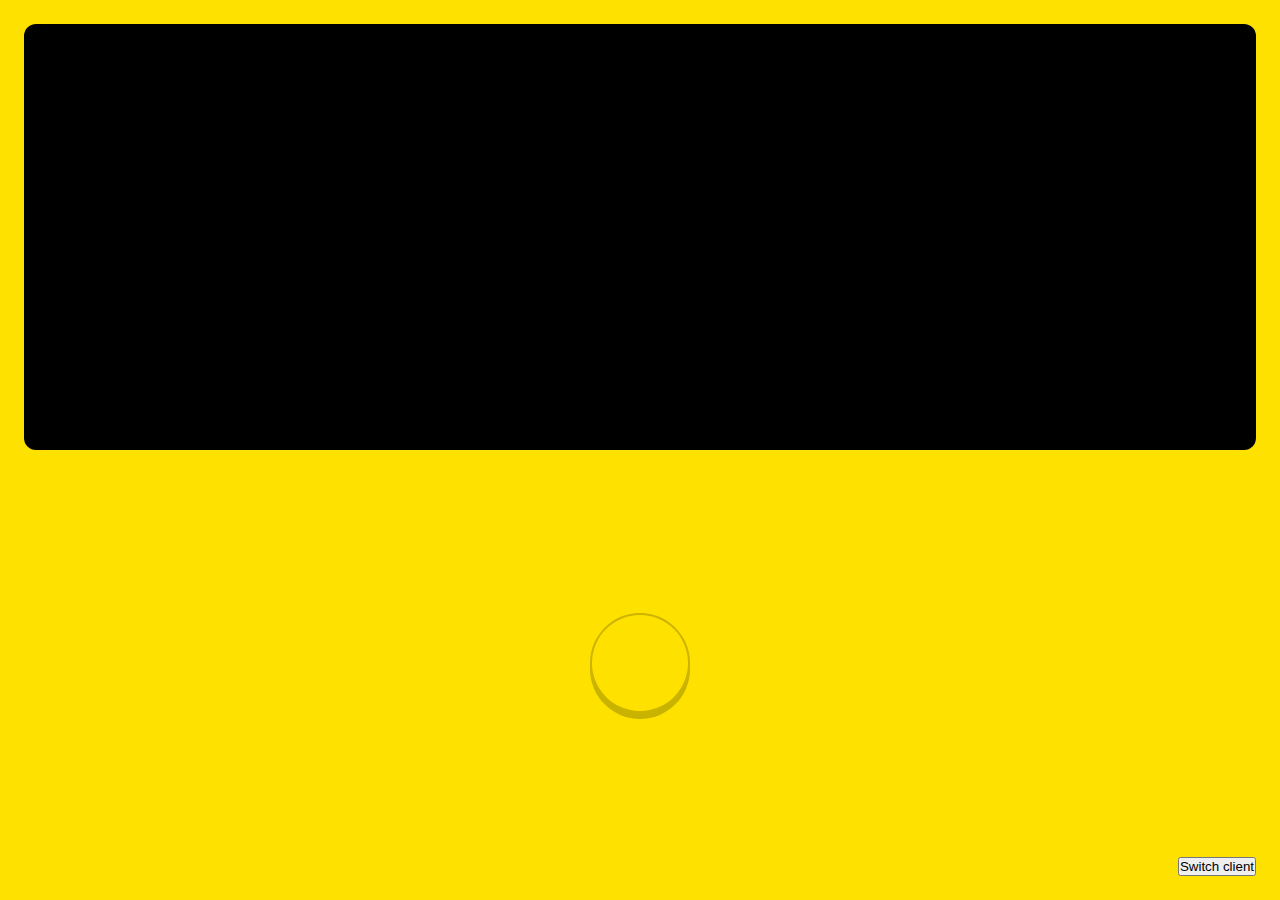
<file: html_client/index.html>
<!DOCTYPE html>
<html lang="en">
  <head>
    <meta charset="UTF-8" />
    <title>Dlink Test Client</title>
    <link rel="stylesheet" href="styles.css" />
  </head>
  <body>
    <pre id="console"></pre>
    <button id="btn" type="button"></button>
    <audio id="audioPlayback" controls hidden></audio>
    <button id="switchBtn" type="button">Switch client</button>
    <script src="utils.js"></script>
    <script src="dlink_client.js"></script>
    <script src="main.js"></script>
  </body>
</html>
</file>
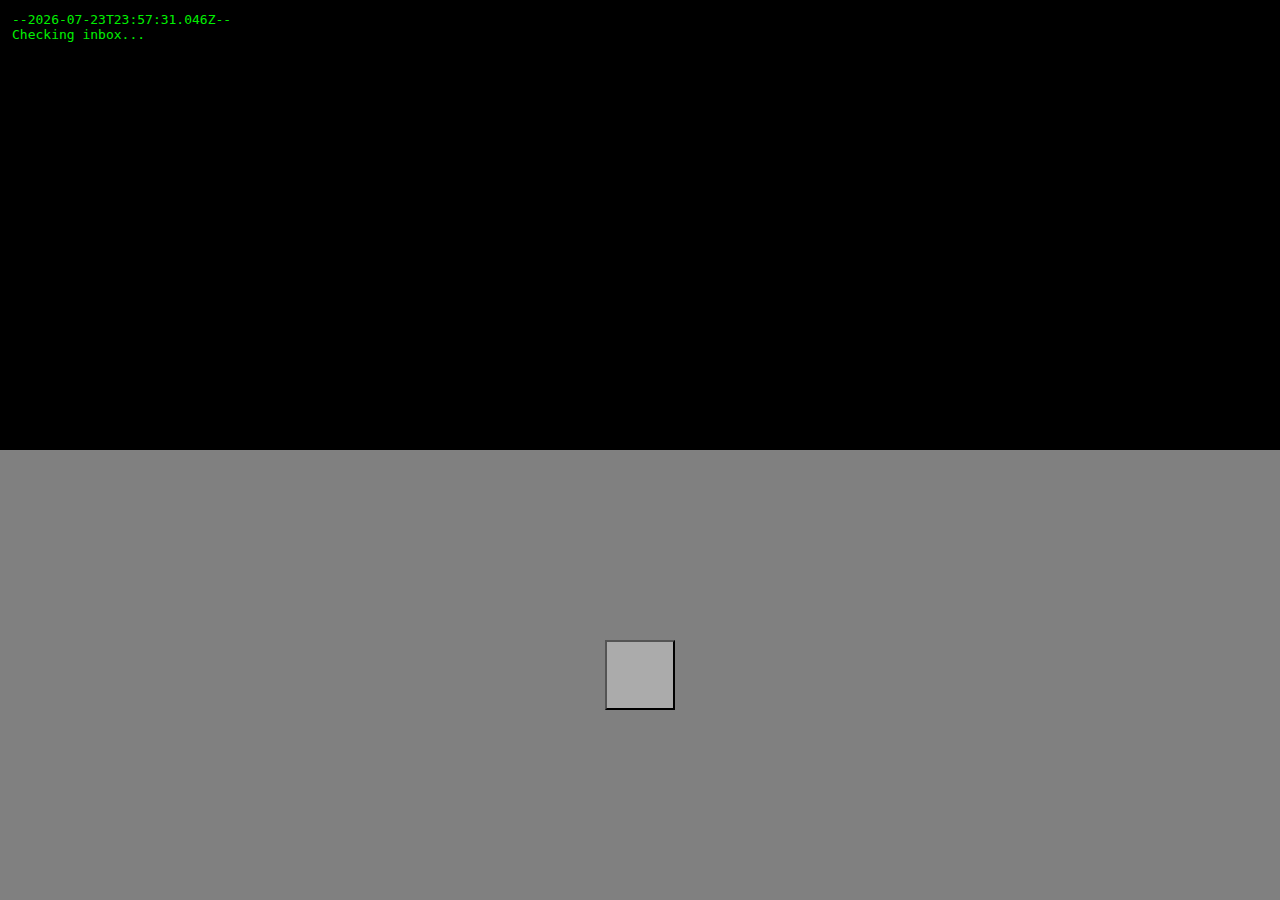
<file: test_client/index.html>
<!DOCTYPE html>
<html lang="en">
  <head>
    <meta charset="UTF-8" />
    <title>Dlink Test Client</title>
    <link rel="stylesheet" href="styles.css" />
  </head>
  <body>
    <pre id="console"></pre>
    <button id="btn" type="button"></button>
    <audio id="audioPlayback" controls hidden></audio>
    <script src="utils.js"></script>
    <script src="dlink_client.js"></script>
    <script src="main.js"></script>
  </body>
</html>
</file>
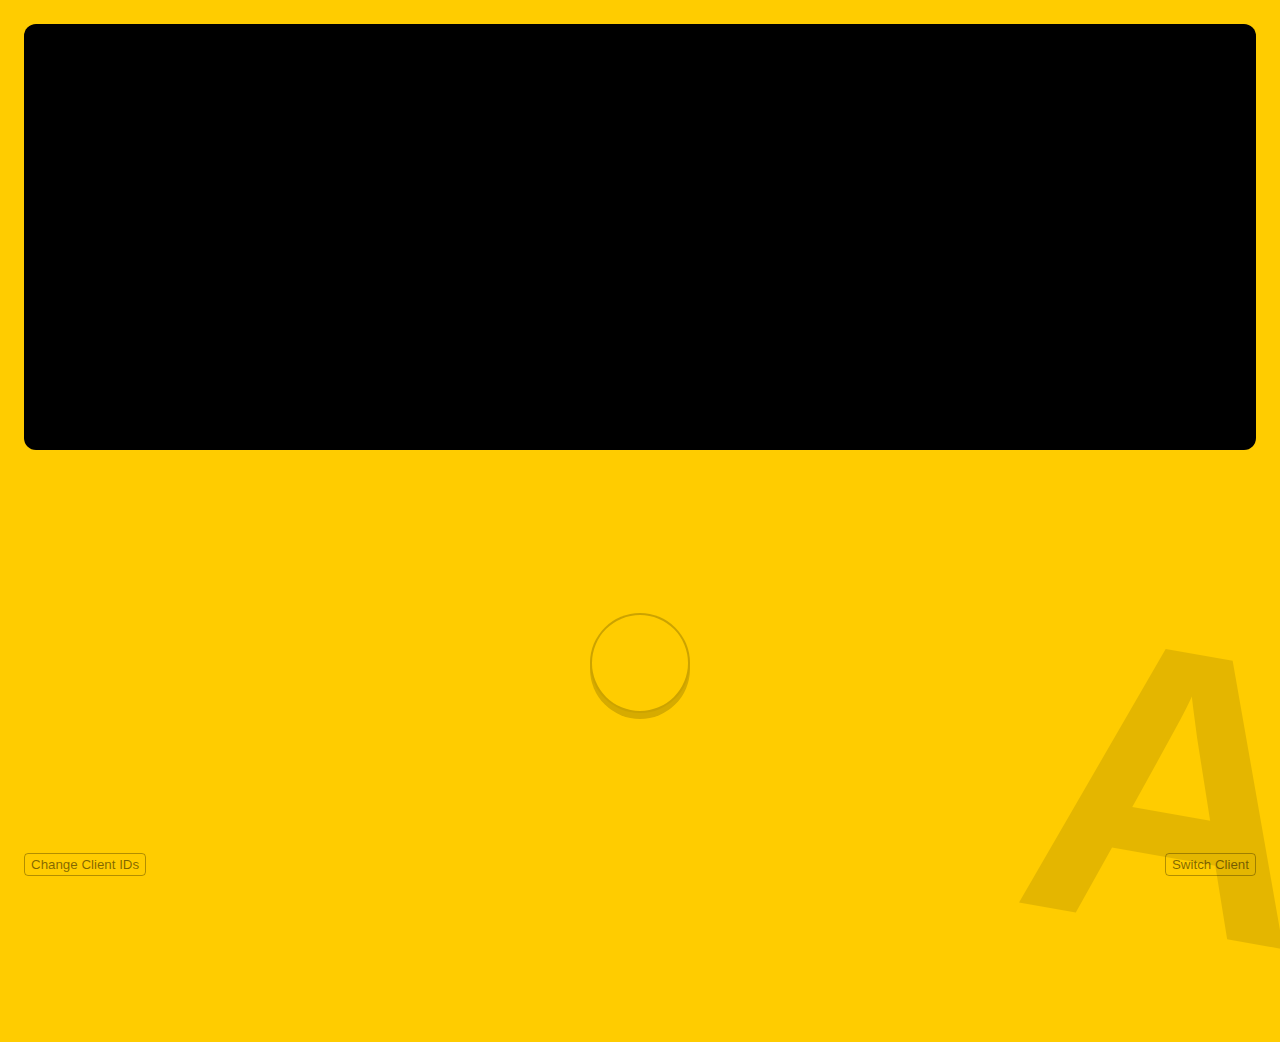
<file: priv/static/index.html>
<!DOCTYPE html>
<html lang="en">
  <head>
    <meta charset="UTF-8" />
    <title>Dlink Test Client</title>
    <link rel="stylesheet" href="./src/styles.css" />
    <meta name="viewport" content="width=device-width, initial-scale=1.0" />
  </head>
  <body>
    <pre id="console"></pre>
    <button id="btn" type="button"></button>
    <audio id="audioPlayback" controls hidden></audio>
    <div id="footer"></div>
    <button id="switchBtn" class="secondary" type="button">Switch Client</button>
    <button id="idsBtn" class="secondary" type="button">Change Client IDs</button>
    <div id="letter">A</div>
    <script src="./src/utils.js"></script>
    <script src="./src/dlink_client.js"></script>
    <script src="./src/main.js"></script>
  </body>
</html>
</file>
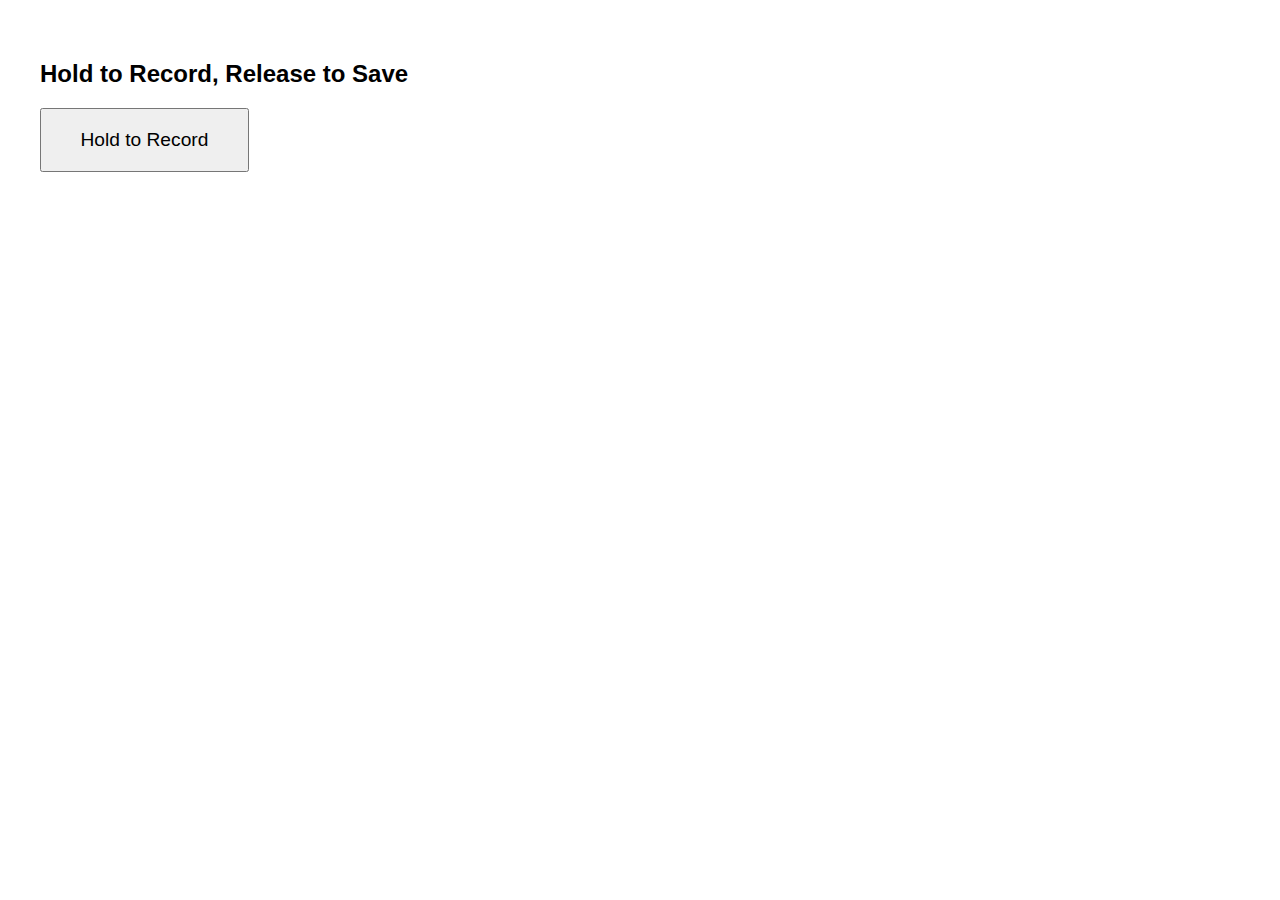
<file: test.html>
<!DOCTYPE html>
<html lang="en">
  <head>
    <meta charset="UTF-8" />
    <title>Record OGG Audio</title>
    <style>
      body {
        font-family: sans-serif;
        padding: 2em;
      }
      button {
        font-size: 1.2em;
        padding: 1em 2em;
      }
    </style>
  </head>
  <body>
    <h2>Hold to Record, Release to Save</h2>
    <button id="recordBtn">Hold to Record</button>
    <script>
      let mediaRecorder;
      let chunks = [];

      const recordBtn = document.getElementById("recordBtn");

      recordBtn.addEventListener("mousedown", async () => {
        if (!mediaRecorder) {
          const stream = await navigator.mediaDevices.getUserMedia({
            audio: true,
          });
          mediaRecorder = new MediaRecorder(stream);
          mediaRecorder.ondataavailable = (e) => chunks.push(e.data);
          mediaRecorder.onstop = () => {
            const blob = new Blob(chunks, { type: "audio/ogg" });
            const url = URL.createObjectURL(blob);
            const a = document.createElement("a");
            a.href = url;
            a.download = "voice.ogg";
            document.body.appendChild(a);
            a.click();
            setTimeout(() => {
              document.body.removeChild(a);
              URL.revokeObjectURL(url);
              chunks = [];
            }, 100);
          };
        }
        chunks = [];
        mediaRecorder.start();
        recordBtn.textContent = "Recording...";
      });

      recordBtn.addEventListener("mouseup", () => {
        if (mediaRecorder && mediaRecorder.state === "recording") {
          mediaRecorder.stop();
          recordBtn.textContent = "Hold to Record";
        }
      });

      // For touch devices
      recordBtn.addEventListener("touchstart", async (e) => {
        e.preventDefault();
        recordBtn.dispatchEvent(new Event("mousedown"));
      });
      recordBtn.addEventListener("touchend", (e) => {
        e.preventDefault();
        recordBtn.dispatchEvent(new Event("mouseup"));
      });
    </script>
  </body>
</html>
</file>
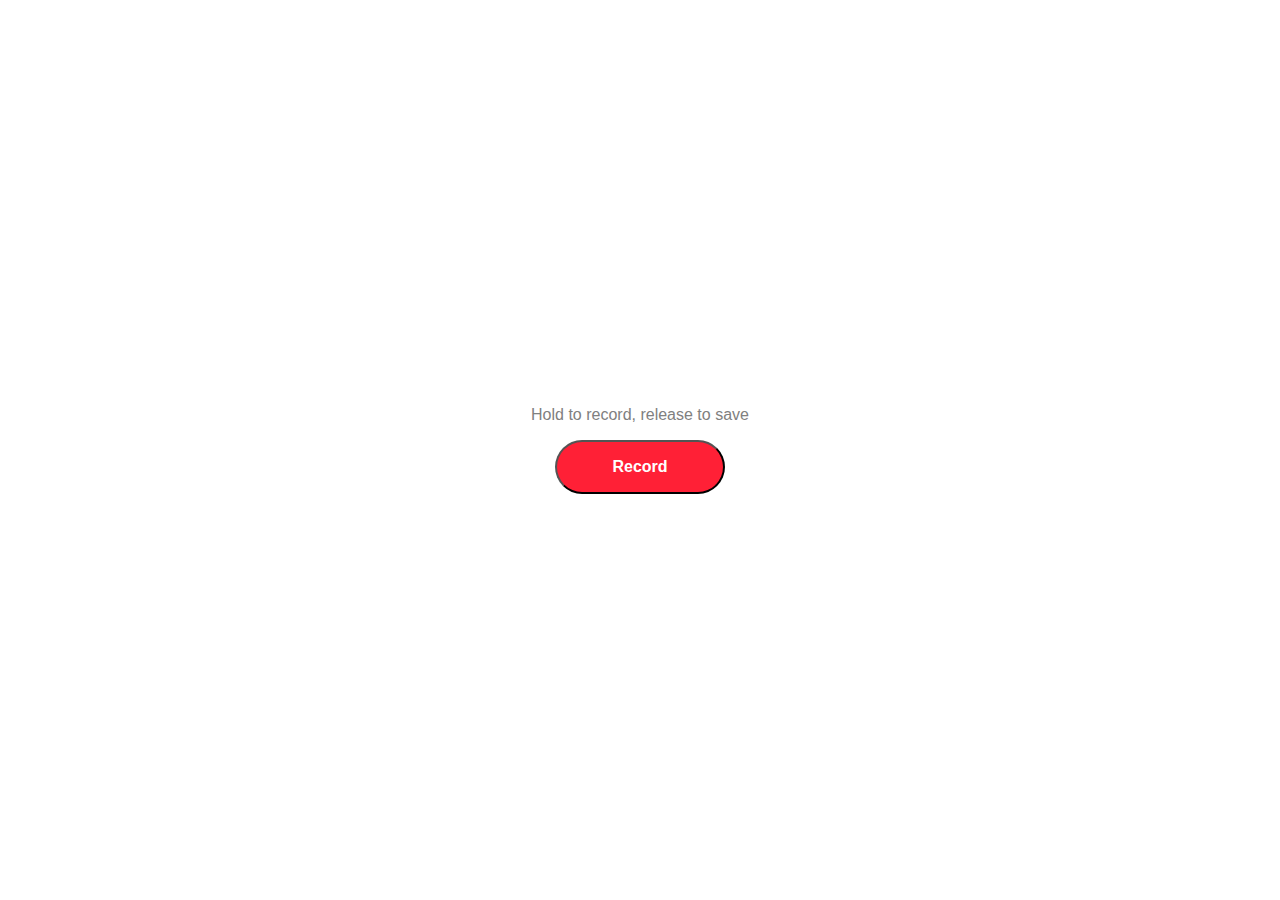
<file: test_client.html>
<!DOCTYPE html>
<html lang="en">
  <head>
    <meta charset="UTF-8" />
    <title>Record OGG Audio</title>
    <style>
      * {
        margin: 0;
        padding: 0;
      }
      body {
        width: 100vw;
        min-height: 100svh;
        display: flex;
        flex-direction: column;
        justify-content: center;
        align-items: center;
        gap: 16px;
        font-family: sans-serif;
      }
      p {
        color: grey;
      }
      button {
        font-size: 16px;
        padding: 16px 32px;
        border-radius: 40px;
        color: white;
        font-weight: bold;
        background-color: #ff2036;
        width: 170px;
      }
    </style>
  </head>
  <body>
    <p>Hold to record, release to save</p>
    <button id="recordBtn">Record</button>
    <script>
      const client = "web-test";
      const key = "tk-2a5729c1-309b-40b2-a61e";
      const host = "http://localhost:4000";
      let mediaRecorder;
      let chunks = [];

      const recordBtn = document.getElementById("recordBtn");

      recordBtn.addEventListener("click", async () => {
        if (!mediaRecorder) {
          const stream = await navigator.mediaDevices.getUserMedia({
            audio: true,
          });
          mediaRecorder = new MediaRecorder(stream);
          mediaRecorder.ondataavailable = (e) => chunks.push(e.data);
          mediaRecorder.onstop = async () => {
            // Generate blob
            const blob = new Blob(chunks, { type: "audio/ogg" });

            // Send to server
            const res = await fetch(`${host}/v1/inbox/${key}/${client}`, {
              method: "POST",
              body: blob,
            });
            const data = await res.json();
            console.log(data);
          };
        }

        if (mediaRecorder.state === "recording") {
          mediaRecorder.stop();
          recordBtn.textContent = "Record";
        } else {
          chunks = [];
          mediaRecorder.start();
          recordBtn.textContent = "Recording...";
        }
      });
    </script>
  </body>
</html>
</file>
<file: html_client/styles.css>
* {
  margin: 0;
  padding: 0;
  box-sizing: border-box;
}

body {
  width: 100vw;
  height: 100svh;
  display: grid;
  grid-template-rows: 1fr 1fr;
  align-items: center;
  justify-items: center;
  background-color: rgb(255, 225, 0);
  padding: 24px;
  overflow: hidden;
}

body.alt {
  background-color: rgb(36, 69, 255);
}

#btn {
  display: flex;
  justify-content: center;
  align-items: center;
  font-size: 16px;
  background: #efefef;
  font-weight: bold;
  width: 100px;
  height: 100px;
  background-color: rgb(255, 225, 0);
  border-radius: 50px;

  box-shadow: 0 6px 0 rgb(200, 180, 0);
  border: 2px solid rgba(0, 0, 0, 0.2);
  cursor: pointer;
}

body.alt #btn {
  background-color: rgb(36, 69, 255);
  box-shadow: 0 6px 0 rgb(28, 54, 200);
}

pre {
  position: relative;
  width: 100%;
  height: 100%;
  background: black;
  padding: 12px;
  color: white;
  overflow-x: hidden;
  overflow-y: scroll;
  white-space: pre-wrap;
  word-wrap: break-word;
  border-radius: 12px;
}

#switchBtn {
  position: absolute;
  bottom: 24px;
  right: 24px;
}

#idsBtn {
  position: absolute;
  bottom: 24px;
  left: 24px;
}

#letter {
  position: absolute;
  bottom: -0.3em;
  right: -0.1em;
  font-size: 400px;
  font-weight: bold;
  font-family: sans-serif;
  z-index: -1;
  opacity: 0.1;
  transform: rotate(10deg);
}
</file>
<file: test_client/styles.css>
* {
  margin: 0;
  padding: 0;
  box-sizing: border-box;
}

body {
  width: 100vw;
  min-height: 100svh;
  display: grid;
  grid-template-rows: 1fr 50svh;
  align-items: center;
  justify-items: center;
  background-color: grey;
}

button {
  display: flex;
  justify-content: center;
  align-items: center;
  font-size: 16px;
  background: #efefef;
  font-weight: bold;
  width: 70px;
  height: 70px;
  background-color: rgb(171, 171, 171);
}

body.active {
  background: white;
}

body.active button {
  background: rgb(226, 226, 226);
}

pre {
  position: relative;
  width: 100vw;
  height: 100%;
  background: black;
  padding: 12px;
  color: rgb(0, 240, 0);
  overflow-x: hidden;
  overflow-y: scroll;
  white-space: pre-wrap;
  word-wrap: break-word;
}
</file>
<file: priv/static/src/styles.css>
* {
  margin: 0;
  padding: 0;
  box-sizing: border-box;
}

body {
  width: 100vw;
  height: 100svh;
  display: grid;
  grid-template-rows: 1fr 1fr;
  align-items: center;
  justify-items: center;
  background-color: rgb(255, 204, 0);
  padding: 24px;
  overflow: hidden;
}

body.alt {
  background-color: rgb(36, 69, 255);
}

#btn {
  display: flex;
  justify-content: center;
  align-items: center;
  font-size: 16px;
  background: #efefef;
  font-weight: bold;
  width: 100px;
  height: 100px;
  background-color: rgb(255, 204, 0);
  border-radius: 50px;

  box-shadow: 0 6px 0 rgb(214, 171, 0);
  border: 2px solid rgba(0, 0, 0, 0.2);
  cursor: pointer;
}

body.alt #btn {
  background-color: rgb(36, 69, 255);
  box-shadow: 0 6px 0 rgb(28, 54, 200);
}

pre {
  position: relative;
  width: 100%;
  height: 100%;
  background: black;
  padding: 12px;
  color: white;
  overflow-x: hidden;
  overflow-y: scroll;
  white-space: pre-wrap;
  word-wrap: break-word;
  border-radius: 12px;
}

#letter {
  position: absolute;
  bottom: -0.3em;
  right: -0.1em;
  font-size: 400px;
  font-weight: bold;
  font-family: sans-serif;
  z-index: -1;
  opacity: 0.1;
  transform: rotate(10deg);
}

button.secondary {
  border: 1px solid rgba(0, 0, 0, 0.3);
  border-radius: 4px;
  padding: 3px 6px;
  background-color: transparent;
  color: rgba(0, 0, 0, 0.5);
  cursor: pointer;
}

#switchBtn {
  position: absolute;
  bottom: 24px;
  right: 24px;
}

#idsBtn {
  position: absolute;
  bottom: 24px;
  left: 24px;
}
</file>
